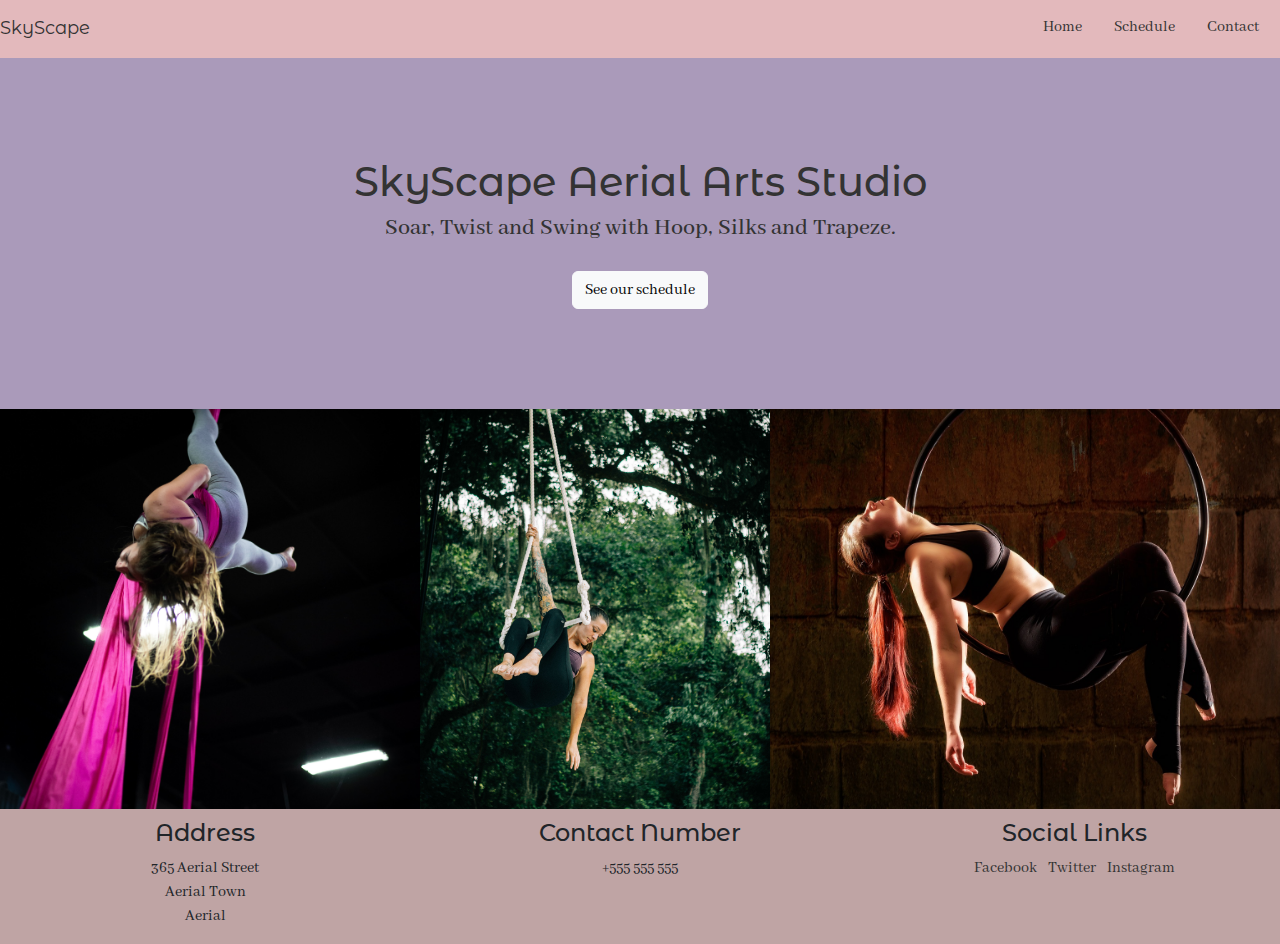
<file: index.html>
<!DOCTYPE html>
<html lang="en">
  <head>
    <meta charset="UTF-8" />
    <meta http-equiv="X-UA-Compatible" content="IE=edge" />
    <meta name="viewport" content="width=device-width, initial-scale=1.0" />
    <meta name="description" content="Home page for the SkyScape aerial arts studio, a studio specifically for aerial hoop, trapeze and silks.">
    <script src="https://cdn.jsdelivr.net/npm/bootstrap@5.3.1/dist/js/bootstrap.min.js"></script>
    <link
      href="https://cdn.jsdelivr.net/npm/bootstrap@5.3.1/dist/css/bootstrap.min.css"
      rel="stylesheet"
    />
    <link
      rel="stylesheet"
      href="https://use.fontawesome.com/releases/v5.6.3/css/all.css"
      integrity="sha384-UHRtZLI+pbxtHCWp1t77Bi1L4ZtiqrqD80Kn4Z8NTSRyMA2Fd33n5dQ8lWUE00s/"
      crossorigin="anonymous"
    />
    <link rel="preconnect" href="https://fonts.googleapis.com" />
    <link rel="preconnect" href="https://fonts.gstatic.com" crossorigin />
    <link
      href="https://fonts.googleapis.com/css2?family=Abhaya+Libre&family=Montserrat+Alternates&display=swap"
      rel="stylesheet"
    />
    <link rel="stylesheet" href="assets/CSS/style.css" />
    <title>SkyScape</title>
  </head>

  <body>
    <header>
      <!---Nav bar-->
      <div class="row menu-bar">
        <div class="col-3">
          <a href="index.html" class="brand-name">
            <p>SkyScape</p>
          </a>
        </div>
        <div class="col-9">
          <ul class="nav justify-content-end">
            <li class="nav-item">
              <a class="nav-link active" href="index.html">Home</a>
            </li>
            <li class="nav-item">
              <a class="nav-link text" href="schedule.html">Schedule</a>
            </li>
            <li class="nav-item">
              <a class="nav-link" href="contact.html">Contact</a>
            </li>
          </ul>
        </div>
      </div>
    </header>
    <section>
      <!---Business background-->
      <div class="business-background">
        <h1>SkyScape Aerial Arts Studio</h1>
        <h4>Soar, Twist and Swing with Hoop, Silks and Trapeze.</h4>
        <a class="btn btn-light" role="button" href="schedule.html">See our schedule</a>
      </div>
      <!--image table-->
      <table class="image-table">
        <tr>
          <td>
            <img 
                src="assets/images/image1.jpg" 
                alt="A person doing aerial silks acrobatics"/>
          </td>
          <td>
            <img
              src="assets/images/image2.jpg"
              alt="A person doing trapeze acrobatics"
            />
          </td>
          <td>
            <img
              src="assets/images/image3.jpg"
              alt="A person doing aerial hoop acrobatics"
            />
          </td>
        </tr>
      </table>
      <div class="mobile-images">
        <img
          src="assets/images/image1.jpg"
          alt="A person doing aerial silks acrobatics"
        />
        <img
          src="assets/images/image2.jpg"
          alt="A person doing trapeze acrobatics"
        />
        <img
          src="assets/images/image3.jpg"
          alt="A person doing aerial hoop acrobatics"
        />
      </div>
    </section>
    <footer>
      <div class="row footer">
        <div class="col-4">
          <h4>Address</h4>
          <ul class="list-inline">
            <li class="list-item">365 Aerial Street</li>
            <li class="list-item">Aerial Town</li>
            <li class="list-item">Aerial</li>
          </ul>
        </div>
        <div class="col-4">
          <h4>Contact Number</h4>
          <p>+555 555 555</p>
        </div>
        <!---footer social links-->
        <div class="col-4">
          <h4>Social Links</h4>
          <ul class="list-inline social-links">
            <li class="list-inline-item">
              <a target="_blank" href="http://www.facebook.com">
                <i class="fab fa-facebook" aria-hidden="true"></i>
                <span class="sr-only">Facebook</span>
              </a>
            </li>
            <li class="list-inline-item">
              <a target="_blank" href="http://www.twitter.com">
                <i class="fab fa-twitter" aria-hidden="true"></i>
                <span class="sr-only">Twitter</span>
              </a>
            </li>
            <li class="list-inline-item">
              <a target="_blank" href="http://www.instagram.com">
                <i class="fab fa-instagram" aria-hidden="true"></i>
                <span class="sr-only">Instagram</span>
              </a>
            </li>
          </ul>
        </div>
      </div>
    </footer>
  </body>
</html>
</file>
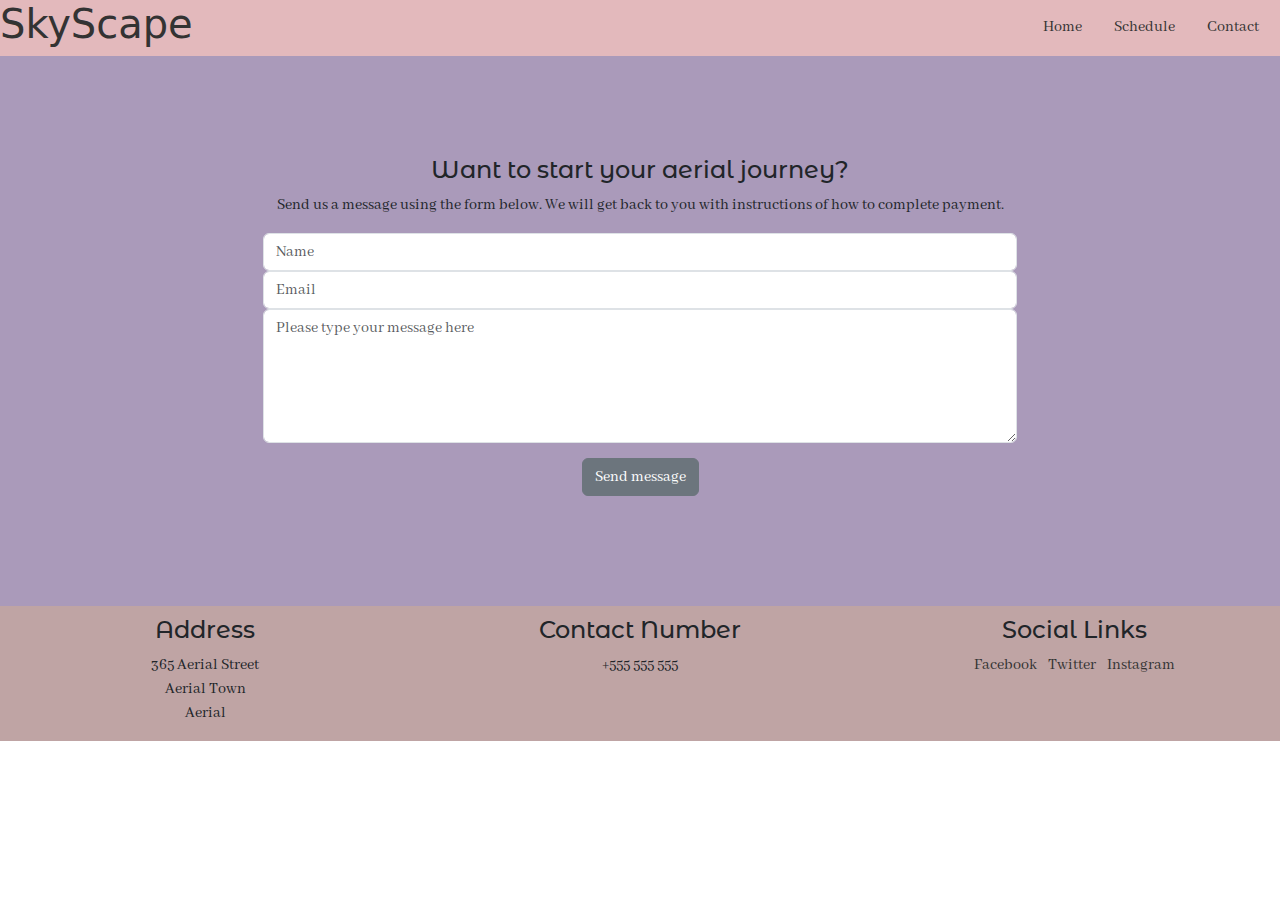
<file: contact.html>
<!DOCTYPE html>
<html lang="en">

<head>
    <meta charset="UTF-8" />
    <meta http-equiv="X-UA-Compatible" content="IE=edge" />
    <meta name="viewport" content="width=device-width, initial-scale=1.0" />
    <meta name="description"
        content="Contact page for getting in touch with the business owner of Skyscape aerial arts studio.">
    <script src="https://cdn.jsdelivr.net/npm/bootstrap@5.3.1/dist/js/bootstrap.min.js"></script>
    <link href="https://cdn.jsdelivr.net/npm/bootstrap@5.3.1/dist/css/bootstrap.min.css" rel="stylesheet">
    <link rel="stylesheet" href="https://use.fontawesome.com/releases/v5.6.3/css/all.css"
        integrity="sha384-UHRtZLI+pbxtHCWp1t77Bi1L4ZtiqrqD80Kn4Z8NTSRyMA2Fd33n5dQ8lWUE00s/" crossorigin="anonymous" />
    <link rel="preconnect" href="https://fonts.googleapis.com">
    <link rel="preconnect" href="https://fonts.gstatic.com" crossorigin>
    <link href="https://fonts.googleapis.com/css2?family=Abhaya+Libre&family=Montserrat+Alternates&display=swap"
        rel="stylesheet">
    <link rel="stylesheet" href="assets/CSS/style.css" />
    <title>SkyScape</title>
</head>

<body>
    <header>
        <!---Nav bar-->
        <div class="row menu-bar">
            <div class="col-3">
                <a href="index.html" class="brand-name">
                    <h1>SkyScape</h1>
                </a>
            </div>
            <div class="col-9">
                <ul class="nav justify-content-end">
                    <li class="nav-item">
                        <a class="nav-link active" href="index.html">Home</a>
                    </li>
                    <li class="nav-item">
                        <a class="nav-link text" href="schedule.html">Schedule</a>
                    </li>
                    <li class="nav-item">
                        <a class="nav-link" href="contact.html">Contact</a>
                    </li>
                </ul>
            </div>
        </div>
    </header>

    <section class="contact-form container-fluid">
        <div class="row">
            <div class="col">
                <h3 class="contact-heading text-center">Want to start your aerial journey?</h3>
                <p class="contact-info text-center">Send us a message using the form below. We will get back to you with
                    instructions of how to complete payment.</p>
                <div class="form-boxes">
                    <form>
                        <input type="text" name="name" id="fullname" class="form-control" placeholder="Name" required />
                        <input type="email" name="email" id="emailaddress" class="form-control" placeholder="Email"
                            required />
                        <textarea rows="5" name="contactform" id="contactform" class="form-control"
                            placeholder="Please type your message here" required></textarea>
                        <div class="form-row text-center">
                            <div class="col">
                                <button type="submit" class="btn btn-secondary">Send message</button>
                            </div>
                        </div>
                    </form>
                </div>
            </div>
        </div>
    </section>
    <footer>
        <div class="row footer">
            <div class="col-4">
                <h4>Address</h4>
                <ul class="list-inline">
                    <li class="list-item">365 Aerial Street</li>
                    <li class="list-item">Aerial Town</li>
                    <li class="list-item">Aerial</li>
                </ul>
            </div>
            <div class="col-4">
                <h4>Contact Number</h4>
                <p>+555 555 555</p>
            </div>
            <!---footer social links-->
            <div class="col-4">
                <h4>Social Links</h4>
                <ul class="list-inline social-links">
                    <li class="list-inline-item">
                        <a target="_blank" href="http://www.facebook.com">
                            <i class="fab fa-facebook" aria-hidden="true"></i>
                            <span class="sr-only">Facebook</span>
                        </a>
                    </li>
                    <li class="list-inline-item">
                        <a target="_blank" href="http://www.twitter.com">
                            <i class="fab fa-twitter" aria-hidden="true"></i>
                            <span class="sr-only">Twitter</span>
                        </a>
                    </li>
                    <li class="list-inline-item">
                        <a target="_blank" href="http://www.instagram.com">
                            <i class="fab fa-instagram" aria-hidden="true"></i>
                            <span class="sr-only">Instagram</span>
                        </a>
                    </li>
                </ul>
            </div>
        </div>
    </footer>
</body>

</html>
</file>
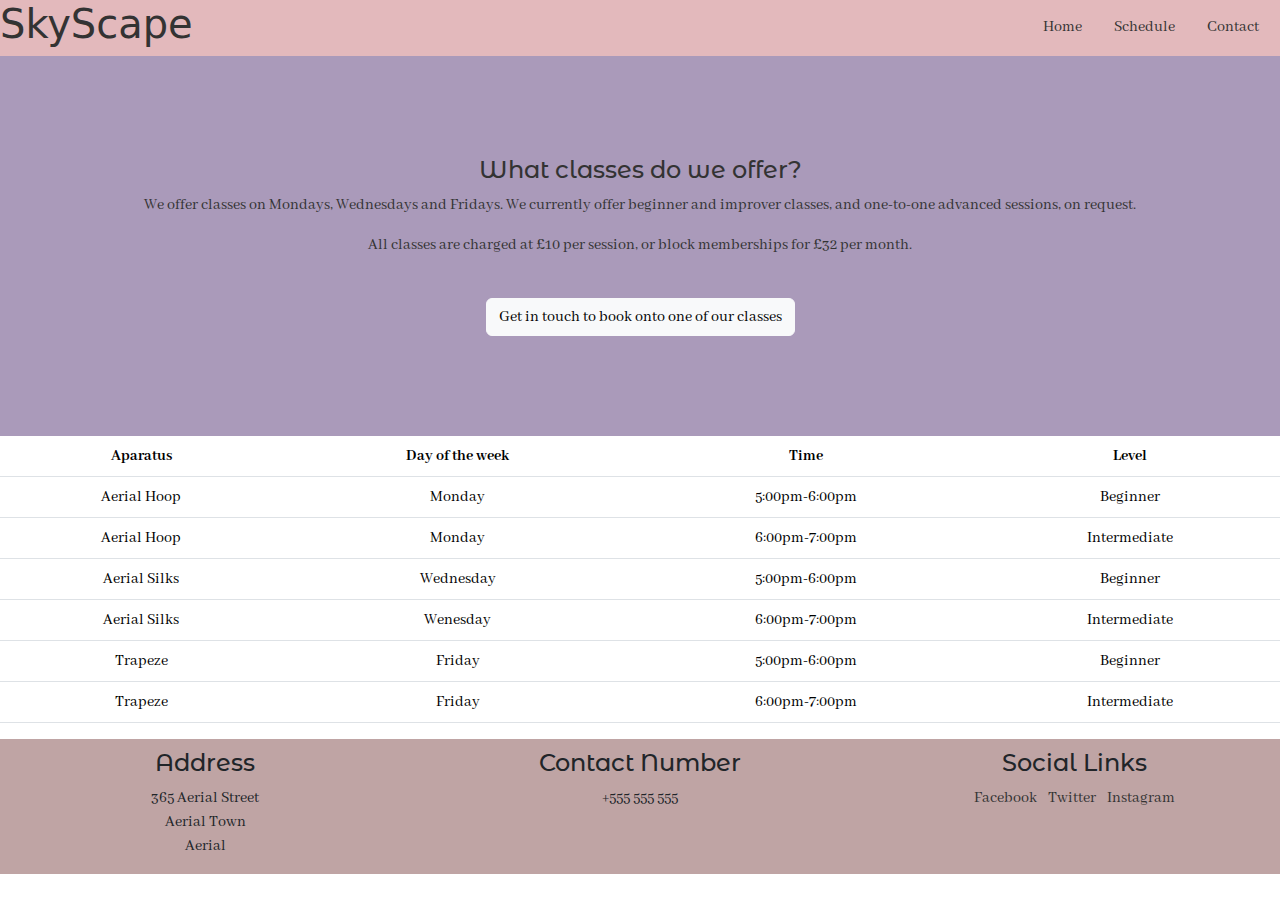
<file: schedule.html>
<!DOCTYPE html>
<html lang="en">
  <head>
    <meta charset="UTF-8" />
    <meta http-equiv="X-UA-Compatible" content="IE=edge" />
    <meta name="viewport" content="width=device-width, initial-scale=1.0" />
    <meta name="description"
        content="Schedule page for the Skyscape aerial arts studio with table of schedule for the classes available to join.">
    <script src="https://cdn.jsdelivr.net/npm/bootstrap@5.3.1/dist/js/bootstrap.min.js"></script>
    <link
      href="https://cdn.jsdelivr.net/npm/bootstrap@5.3.1/dist/css/bootstrap.min.css"
      rel="stylesheet"
    />
    <link
      rel="stylesheet"
      href="https://use.fontawesome.com/releases/v5.6.3/css/all.css"
      integrity="sha384-UHRtZLI+pbxtHCWp1t77Bi1L4ZtiqrqD80Kn4Z8NTSRyMA2Fd33n5dQ8lWUE00s/"
      crossorigin="anonymous"
    />
    <link rel="preconnect" href="https://fonts.googleapis.com" />
    <link rel="preconnect" href="https://fonts.gstatic.com" crossorigin />
    <link
      href="https://fonts.googleapis.com/css2?family=Abhaya+Libre&family=Montserrat+Alternates&display=swap"
      rel="stylesheet"
    />
    <link rel="stylesheet" href="assets/CSS/style.css" />
    <title>SkyScape</title>
  </head>

  <body>
    <header>
      <!---Nav bar-->
      <div class="row menu-bar">
        <div class="col-3">
          <a href="index.html" class="brand-name">
            <h1>SkyScape</h1>
          </a>
        </div>
        <div class="col-9">
          <ul class="nav justify-content-end">
            <li class="nav-item">
              <a class="nav-link active" href="index.html">Home</a>
            </li>
            <li class="nav-item">
              <a class="nav-link text" href="schedule.html">Schedule</a>
            </li>
            <li class="nav-item">
              <a class="nav-link" href="contact.html">Contact</a>
            </li>
          </ul>
        </div>
      </div>
    </header>
    <section>
      <div class="schedule-explanation">
        <h4>What classes do we offer?</h4>
        <p>
          We offer classes on Mondays, Wednesdays and Fridays. We currently
          offer beginner and improver classes, and one-to-one advanced sessions,
          on request.
        </p>
        <p>
          All classes are charged at £10 per session, or block memberships for
          £32 per month.
        </p>
        <a class="btn btn-light" role="button" href="contact.html">Get in touch to book onto one of our classes</a>
      </div>
      <!---class schedule-->
      <table class="table table-responsive">
        <thead>
          <tr>
            <th scope="col">Aparatus</th>
            <th scope="col">Day of the week</th>
            <th scope="col">Time</th>
            <th scope="col">Level</th>
          </tr>
        </thead>
        <tbody>
          <tr>
            <td>Aerial Hoop</td>
            <td>Monday</td>
            <td>5:00pm-6:00pm</td>
            <td>Beginner</td>
          </tr>
          <tr>
            <td>Aerial Hoop</td>
            <td>Monday</td>
            <td>6:00pm-7:00pm</td>
            <td>Intermediate</td>
          </tr>
          <tr>
            <td>Aerial Silks</td>
            <td>Wednesday</td>
            <td>5:00pm-6:00pm</td>
            <td>Beginner</td>
          </tr>
          <tr>
            <td>Aerial Silks</td>
            <td>Wenesday</td>
            <td>6:00pm-7:00pm</td>
            <td>Intermediate</td>
          </tr>
          <tr>
            <td>Trapeze</td>
            <td>Friday</td>
            <td>5:00pm-6:00pm</td>
            <td>Beginner</td>
          </tr>
          <tr>
            <td>Trapeze</td>
            <td>Friday</td>
            <td>6:00pm-7:00pm</td>
            <td>Intermediate</td>
          </tr>
        </tbody>
      </table>
    </section>
    <footer>
      <div class="row footer">
        <div class="col-4">
          <h4>Address</h4>
          <ul class="list-inline">
            <li class="list-item">365 Aerial Street</li>
            <li class="list-item">Aerial Town</li>
            <li class="list-item">Aerial</li>
          </ul>
        </div>
        <div class="col-4">
          <h4>Contact Number</h4>
          <p>+555 555 555</p>
        </div>
        <!---footer social links-->
        <div class="col-4">
          <h4>Social Links</h4>
          <ul class="list-inline social-links">
            <li class="list-inline-item">
              <a target="_blank" href="http://www.facebook.com">
                <i class="fab fa-facebook" aria-hidden="true"></i>
                <span class="sr-only">Facebook</span>
              </a>
            </li>
            <li class="list-inline-item">
              <a target="_blank" href="http://www.twitter.com">
                <i class="fab fa-twitter" aria-hidden="true"></i>
                <span class="sr-only">Twitter</span>
              </a>
            </li>
            <li class="list-inline-item">
              <a target="_blank" href="http://www.instagram.com">
                <i class="fab fa-instagram" aria-hidden="true"></i>
                <span class="sr-only">Instagram</span>
              </a>
            </li>
          </ul>
        </div>
      </div>
    </footer>
  </body>
</html>
</file>
<file: assets/CSS/style.css>
/*---------------- header */

* {
    margin: 0;
    padding: 0;
    border: 0;
}

header {
    background-color: #E3B9BC;
}

.brand-name p {
    font-family: "Montserrat Alternates", sans-serif;
    font-size: large;
    padding-top: 15px;
}

.menu-bar {
    padding-right: 5px;
}

.nav a {
    color: #333333;
    text-decoration: none;
    font-family: "Abhaya Libre", sans-serif;
    padding-top: 15px;
}

.nav a:hover {
    color: gray;
    text-decoration: none;
}

/*------------------ footer */

.footer {
    padding-top: 10px;
    background-color: #BFA4A4;
    text-align: center;
    height: auto;
}

.footer i {
    color: #333333;
}

.footer i:hover {
    color: gray;
}

footer {
    font-family: "Abhaya Libre", sans-serif;
}

footer h4 {
    font-family: "Montserrat Alternates", sans-serif;
}

/*---------------- home page content */

.business-background {
    height: auto;
    padding-top: 100px;
    padding-bottom: 100px;
    text-align: center;
    color: #333333;
    background-color: #AA9ABA;
    font-family: "Montserrat Alternates", sans-serif;
}

.business-background h4 {
    font-family: "Abhaya Libre", sans-serif;
}

.image-table {
    width: 100%;
    border: 0;
    background-color: #AA9ABA;
}

img {
    width: 100%;
    height: 400px;
    object-fit: cover;
}

.business-background .btn {
    margin-top: 20px;
    font-family: "Abhaya Libre", sans-serif;
}

@media screen and (max-width: 576px) {

    .image-table {
        display: none;
    }
}

@media screen and (min-width: 576px) {

    .mobile-images {
        display: none;
    }
}

/*---------------- schedule page content */

.schedule-explanation {
    text-align: center;
    padding: 20px;
    background-color: #AA9ABA;
    color: #333333;
    padding-top: 100px;
    padding-bottom: 100px;
}

.schedule-explanation h4 {
    font-family: "Montserrat Alternates", sans-serif;
    font-size: x-large;
}

.schedule-explanation p {
    font-family: "Abhaya Libre", sans-serif;
}

table {
    text-align: center;
    color: #333333;
    float: none;
    font-family: "Abhaya Libre", sans-serif;
}

a {
    color: #333333;
    text-decoration: none;
}

.schedule-explanation .btn {
    margin-top: 25px;
    font-family: "Abhaya Libre", sans-serif;
}


/*---------------- contact page content */

.contact-form {
    background-color: #AA9ABA;
    padding-top: 100px;
    padding-bottom: 100px;
}

.form-boxes {
    max-width: 60%;
    margin: 0 auto;
}

.contact-form button {
    margin-bottom: 10px;
    margin-top: 15px;
    font-family: "Abhaya Libre", sans-serif;
}

.contact-heading {
    font-family: "Montserrat Alternates", sans-serif;
    font-size: x-large;
}

.contact-info {
    font-family: "Abhaya Libre", sans-serif;
}

.form-boxes {
    font-family: "Abhaya Libre", sans-serif;
}
</file>
